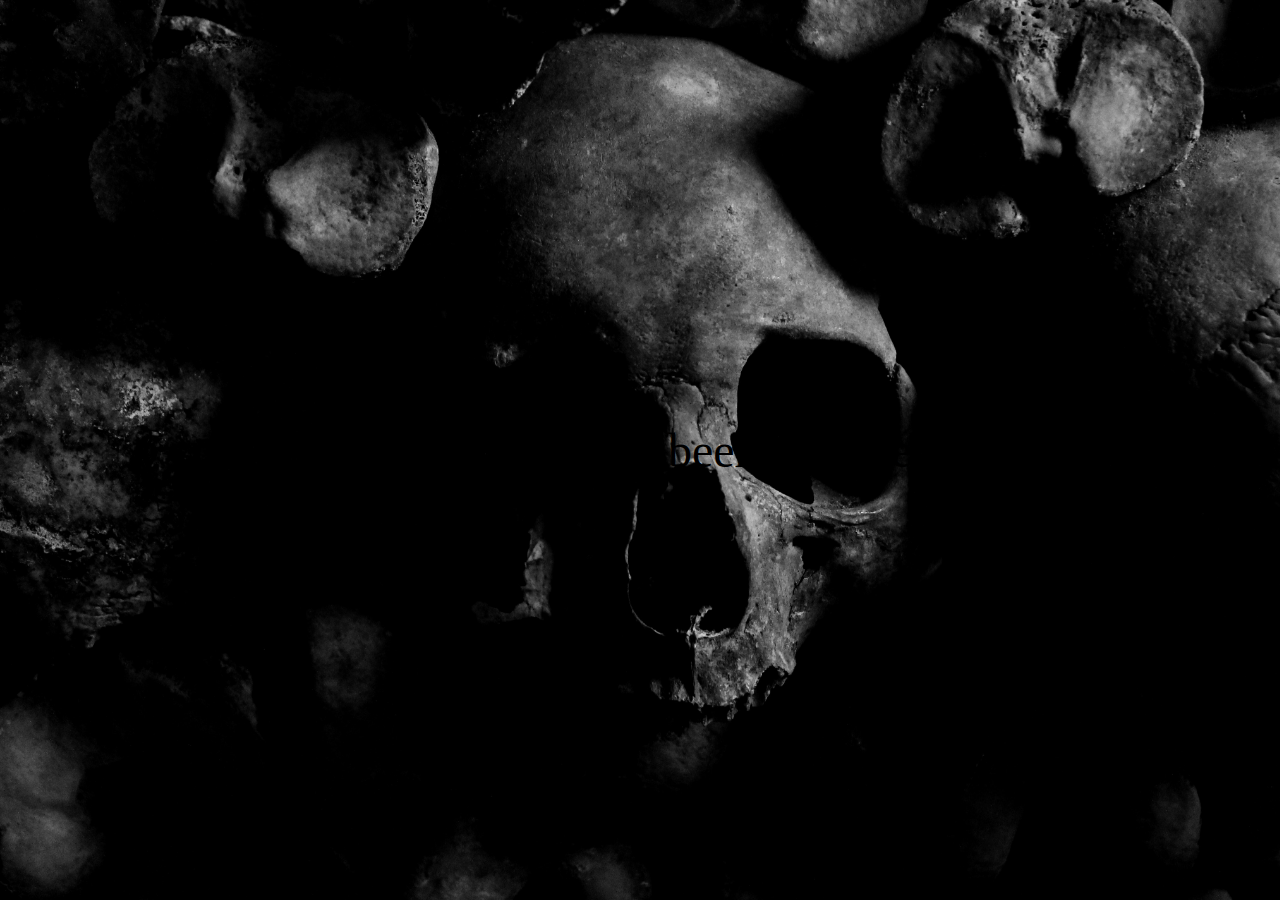
<file: final.html>
<!DOCTYPE html>
<html lang="en">
<head>
    <meta charset="UTF-8">
    <meta name="viewport" content="width=device-width, initial-scale=1.0">
    <title>Centered Title</title>
    <style>
        body {
            display: flex;
            justify-content: center;
            align-items: center;
            min-height: 100vh;
            margin: 0;
        }

        .big-title {
            font-size: 3rem;
            text-align: center;
        }
    </style>
</head>
<body style="background-image: url('final.jpg'); background-size: cover; background-repeat: no-repeat; background-attachment: fixed;">
    <div class="big-title">
        The Exorcism has been completed 
    </div>
</body>
</html>
</file>
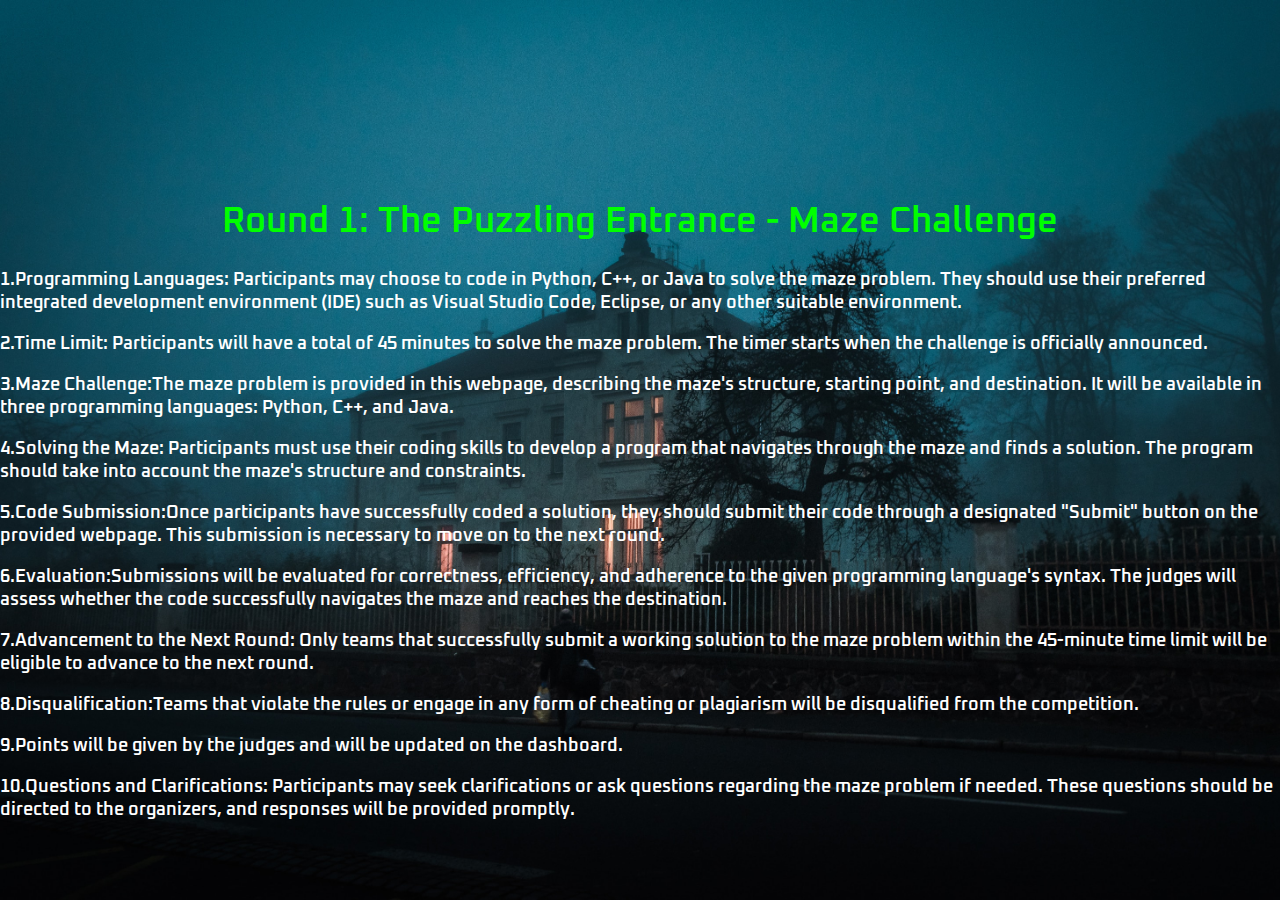
<file: rules.html>
<head>
    <link rel="preconnect" href="https://fonts.googleapis.com">
	<link rel="icon" href="data:image/svg+xml,%3Csvg xmlns='http://www.w3.org/2000/svg' width='64' height='64' viewBox='0 0 24 24' fill='none' stroke='currentColor' stroke-width='2' stroke-linecap='round' stroke-linejoin='round'%3E%3Cpath d='M22.65 14.39L12 22.13 1.35 14.39a.84.84 0 0 1-.3-.94l1.22-3.78 2.44-7.51A.42.42 0 0 1 4.82 2a.43.43 0 0 1 .58 0 .42.42 0 0 1 .11.18l2.44 7.49h8.1l2.44-7.51A.42.42 0 0 1 18.6 2a.43.43 0 0 1 .58 0 .42.42 0 0 1 .11.18l2.44 7.51L23 13.45a.84.84 0 0 1-.35.94z'%3E%3C/path%3E%3C/svg%3E" type="image/svg+xml">
    <link rel="preconnect" href="https://fonts.gstatic.com" crossorigin>
    <link href="https://fonts.googleapis.com/css2?family=Croissant+One&family=Kenia&family=Nanum+Brush+Script&display=swap" rel="stylesheet">
	<link rel="stylesheet" href="Rules.css">
</head>





<body style="background-image: url('1.jpg'); background-size: cover; background-repeat: no-repeat; background-attachment: fixed;">
<main>
<h1>Round 1: The Puzzling Entrance - Maze Challenge</h1>
<p class="round_rules">1.Programming Languages: Participants may choose to code in Python, C++, or Java to solve the maze problem. They should use their preferred integrated development environment (IDE) such as Visual Studio Code, Eclipse, or any other suitable environment.</p>
<p class="round_rules">2.Time Limit: Participants will have a total of 45 minutes to solve the maze problem. The timer starts when the challenge is officially announced.</p>
<p class="round_rules">3.Maze Challenge:The maze problem is provided in this webpage, describing the maze's structure, starting point, and destination. It will be available in three programming languages: Python, C++, and Java.</p>
<p class="round_rules">4.Solving the Maze: Participants must use their coding skills to develop a program that navigates through the maze and finds a solution. The program should take into account the maze's structure and constraints.</p>
<p class="round_rules">5.Code Submission:Once participants have successfully coded a solution, they should submit their code through a designated "Submit" button on the provided webpage. This submission is necessary to move on to the next round.</p>
<p class="round_rules">6.Evaluation:Submissions will be evaluated for correctness, efficiency, and adherence to the given programming language's syntax. The judges will assess whether the code successfully navigates the maze and reaches the destination.</p>
<p class="round_rules">7.Advancement to the Next Round: Only teams that successfully submit a working solution to the maze problem within the 45-minute time limit will be eligible to advance to the next round.</p>
<p class="round_rules">8.Disqualification:Teams that violate the rules or engage in any form of cheating or plagiarism will be disqualified from the competition.</p>
<p class="round_rules">9.Points will be given by the judges and will be updated on the dashboard.</p>
<p class="round_rules">10.Questions and Clarifications: Participants may seek clarifications or ask questions regarding the maze problem if needed. These questions should be directed to the organizers, and responses will be provided promptly.</p>
</main>
</body>
</file>
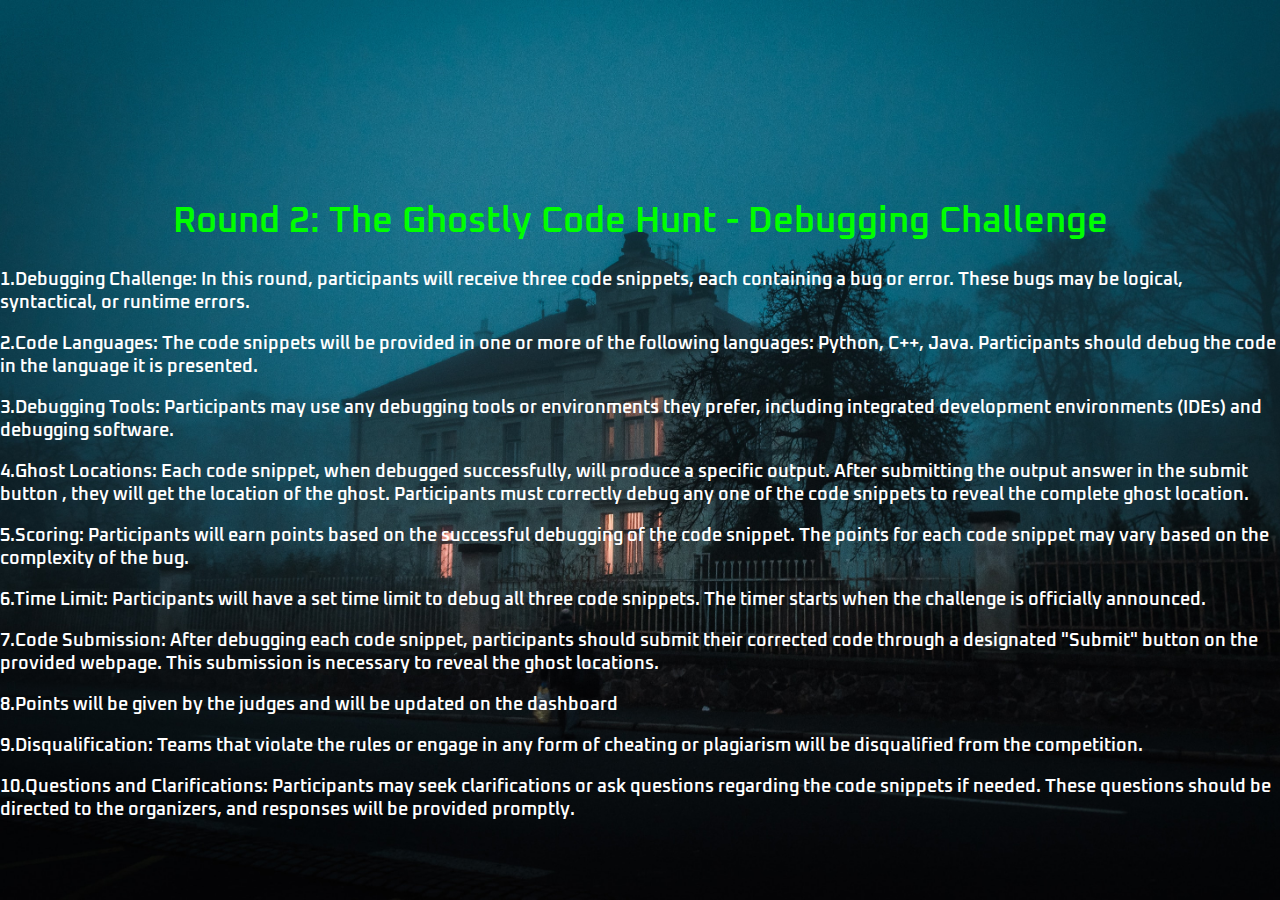
<file: rules_round2.html>
<head>
    <link rel="preconnect" href="https://fonts.googleapis.com">
	<link rel="icon" href="data:image/svg+xml,%3Csvg xmlns='http://www.w3.org/2000/svg' width='64' height='64' viewBox='0 0 24 24' fill='none' stroke='currentColor' stroke-width='2' stroke-linecap='round' stroke-linejoin='round'%3E%3Cpath d='M22.65 14.39L12 22.13 1.35 14.39a.84.84 0 0 1-.3-.94l1.22-3.78 2.44-7.51A.42.42 0 0 1 4.82 2a.43.43 0 0 1 .58 0 .42.42 0 0 1 .11.18l2.44 7.49h8.1l2.44-7.51A.42.42 0 0 1 18.6 2a.43.43 0 0 1 .58 0 .42.42 0 0 1 .11.18l2.44 7.51L23 13.45a.84.84 0 0 1-.35.94z'%3E%3C/path%3E%3C/svg%3E" type="image/svg+xml">
    <link rel="preconnect" href="https://fonts.gstatic.com" crossorigin>
    <link href="https://fonts.googleapis.com/css2?family=Croissant+One&family=Kenia&family=Nanum+Brush+Script&display=swap" rel="stylesheet">
	<link rel="stylesheet" href="Rules.css">
</head>

<body style="background-image: url('1.jpg'); background-size: cover; background-repeat: no-repeat; background-attachment: fixed;">



<h1>Round 2: The Ghostly Code Hunt - Debugging Challenge</h1>
<p class="round_rules">1.Debugging Challenge: In this round, participants will receive three code snippets, each containing a bug or error. These bugs may be logical, syntactical, or runtime errors.</p>
<p class="round_rules">2.Code Languages: The code snippets will be provided in one or more of the following languages: Python, C++, Java. Participants should debug the code in the language it is presented.</p>
<p class="round_rules">3.Debugging Tools: Participants may use any debugging tools or environments they prefer, including integrated development environments (IDEs) and debugging software.</p>
<p class="round_rules">4.Ghost Locations: Each code snippet, when debugged successfully, will produce a specific output. After submitting the output answer in the submit button , they will get the location of the ghost. Participants must correctly debug any one of the code snippets to reveal the complete ghost location.</p>
<p class="round_rules">5.Scoring: Participants will earn points based on the successful debugging of the code snippet. The points for each code snippet may vary based on the complexity of the bug.</p>
<p class="round_rules">6.Time Limit: Participants will have a set time limit to debug all three code snippets. The timer starts when the challenge is officially announced.</p>
<p class="round_rules">7.Code Submission: After debugging each code snippet, participants should submit their corrected code through a designated "Submit" button on the provided webpage. This submission is necessary to reveal the ghost locations.</p>
<p class="round_rules">8.Points will be given by the judges and will be updated on the dashboard</p>
<p class="round_rules">9.Disqualification: Teams that violate the rules or engage in any form of cheating or plagiarism will be disqualified from the competition.</p>
<p class="round_rules">10.Questions and Clarifications: Participants may seek clarifications or ask questions regarding the code snippets if needed. These questions should be directed to the organizers, and responses will be provided promptly.</p>
</body>
</file>
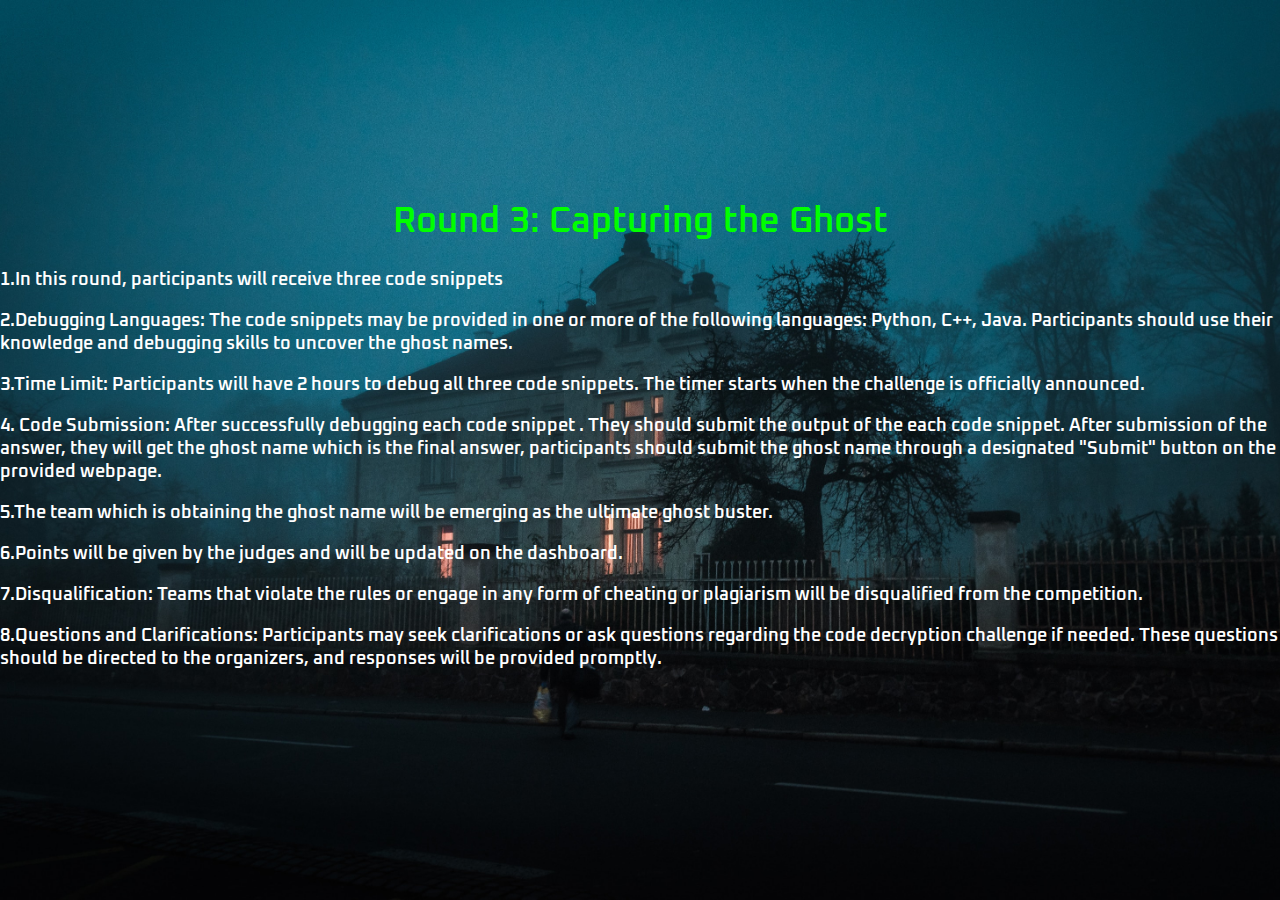
<file: rules_round3.html>
<head>
    <link rel="preconnect" href="https://fonts.googleapis.com">
	<link rel="icon" href="data:image/svg+xml,%3Csvg xmlns='http://www.w3.org/2000/svg' width='64' height='64' viewBox='0 0 24 24' fill='none' stroke='currentColor' stroke-width='2' stroke-linecap='round' stroke-linejoin='round'%3E%3Cpath d='M22.65 14.39L12 22.13 1.35 14.39a.84.84 0 0 1-.3-.94l1.22-3.78 2.44-7.51A.42.42 0 0 1 4.82 2a.43.43 0 0 1 .58 0 .42.42 0 0 1 .11.18l2.44 7.49h8.1l2.44-7.51A.42.42 0 0 1 18.6 2a.43.43 0 0 1 .58 0 .42.42 0 0 1 .11.18l2.44 7.51L23 13.45a.84.84 0 0 1-.35.94z'%3E%3C/path%3E%3C/svg%3E" type="image/svg+xml">
    <link rel="preconnect" href="https://fonts.gstatic.com" crossorigin>
    <link href="https://fonts.googleapis.com/css2?family=Croissant+One&family=Kenia&family=Nanum+Brush+Script&display=swap" rel="stylesheet">
	<link rel="stylesheet" href="Rules.css">
</head>


<body style="background-image: url('1.jpg'); background-size: cover; background-repeat: no-repeat; background-attachment: fixed;">



<h1>Round 3: Capturing the Ghost</h1>
<p class="round_rules">1.In this round, participants will receive three code snippets </p>
<p class="round_rules">2.Debugging Languages: The code snippets may be provided in one or more of the following languages: Python, C++, Java. Participants should use their knowledge and debugging skills to uncover the ghost names.</p>
<p class="round_rules">3.Time Limit: Participants will have 2 hours to debug all three code snippets. The timer starts when the challenge is officially announced.</p>
<p class="round_rules">4.	Code Submission: After successfully debugging each code snippet . They should submit the output of the each code snippet. After submission of the answer, they will get the ghost name which is the final answer, participants should submit the ghost name through a designated "Submit" button on the provided webpage.</p>
<p class="round_rules">5.The team which is obtaining the ghost name will be emerging as the ultimate ghost buster.</p>
<p class="round_rules">6.Points will be given by the judges and will be updated on the dashboard.</p>
<p class="round_rules">7.Disqualification: Teams that violate the rules or engage in any form of cheating or plagiarism will be disqualified from the competition.</p>
<p class="round_rules">8.Questions and Clarifications: Participants may seek clarifications or ask questions regarding the code decryption challenge if needed. These questions should be directed to the organizers, and responses will be provided promptly.</p>
</body>
</file>
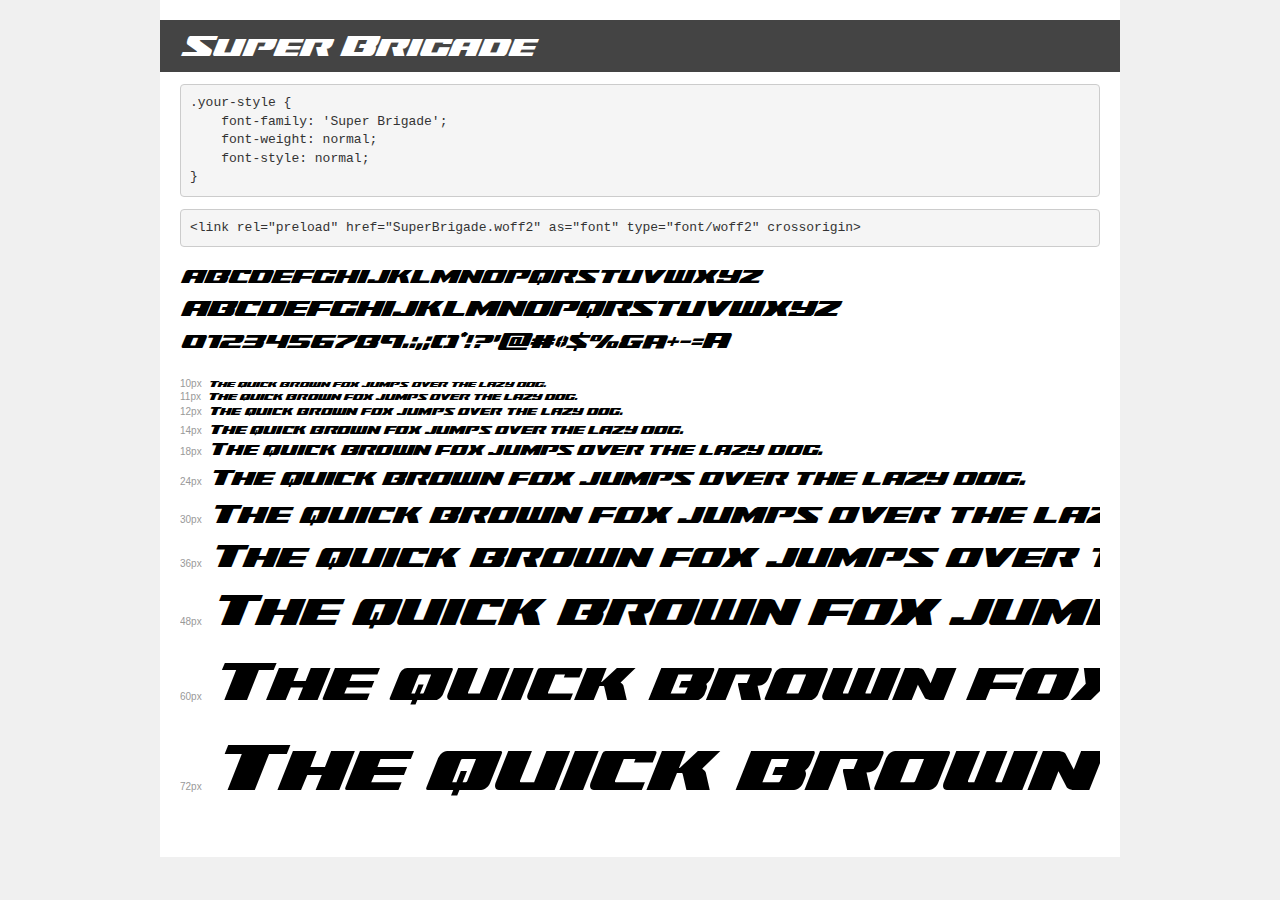
<file: fonts/demo.html>
<!DOCTYPE html>
<html lang="en">
<head>
    <meta charset="utf-8">
    <meta http-equiv="X-UA-Compatible" content="IE=edge">
    <meta name="viewport" content="width=device-width, initial-scale=1">
    <meta name="robots" content="noindex, noarchive">
    <meta name="format-detection" content="telephone=no">
    <title>Transfonter demo</title>
    <link href="stylesheet.css" rel="stylesheet">
    <style>
        /*
        http://meyerweb.com/eric/tools/css/reset/
        v2.0 | 20110126
        License: none (public domain)
        */
        html, body, div, span, applet, object, iframe,
        h1, h2, h3, h4, h5, h6, p, blockquote, pre,
        a, abbr, acronym, address, big, cite, code,
        del, dfn, em, img, ins, kbd, q, s, samp,
        small, strike, strong, sub, sup, tt, var,
        b, u, i, center,
        dl, dt, dd, ol, ul, li,
        fieldset, form, label, legend,
        table, caption, tbody, tfoot, thead, tr, th, td,
        article, aside, canvas, details, embed,
        figure, figcaption, footer, header, hgroup,
        menu, nav, output, ruby, section, summary,
        time, mark, audio, video {
            margin: 0;
            padding: 0;
            border: 0;
            font-size: 100%;
            font: inherit;
            vertical-align: baseline;
        }
        /* HTML5 display-role reset for older browsers */
        article, aside, details, figcaption, figure,
        footer, header, hgroup, menu, nav, section {
            display: block;
        }
        body {
            line-height: 1;
        }
        ol, ul {
            list-style: none;
        }
        blockquote, q {
            quotes: none;
        }
        blockquote:before, blockquote:after,
        q:before, q:after {
            content: '';
            content: none;
        }
        table {
            border-collapse: collapse;
            border-spacing: 0;
        }
        /* demo styles */
        body {
            background: #f0f0f0;
            color: #000;
        }
        .page {
            background: #fff;
            width: 920px;
            margin: 0 auto;
            padding: 20px 20px 0 20px;
            overflow: hidden;
        }
        .font-container {
            overflow-x: auto;
            overflow-y: hidden;
            margin-bottom: 40px;
            line-height: 1.3;
            white-space: nowrap;
            padding-bottom: 5px;
        }
        h1 {
            position: relative;
            background: #444;
            font-size: 32px;
            color: #fff;
            padding: 10px 20px;
            margin: 0 -20px 12px -20px;
        }
        .letters {
            font-size: 25px;
            margin-bottom: 20px;
        }
        .s10:before {
            content: '10px';
        }
        .s11:before {
            content: '11px';
        }
        .s12:before {
            content: '12px';
        }
        .s14:before {
            content: '14px';
        }
        .s18:before {
            content: '18px';
        }
        .s24:before {
            content: '24px';
        }
        .s30:before {
            content: '30px';
        }
        .s36:before {
            content: '36px';
        }
        .s48:before {
            content: '48px';
        }
        .s60:before {
            content: '60px';
        }
        .s72:before {
            content: '72px';
        }
        .s10:before, .s11:before, .s12:before, .s14:before,
        .s18:before, .s24:before, .s30:before, .s36:before,
        .s48:before, .s60:before, .s72:before {
            font-family: Arial, sans-serif;
            font-size: 10px;
            font-weight: normal;
            font-style: normal;
            color: #999;
            padding-right: 6px;
        }
        pre {
            display: block;
            padding: 9px;
            margin: 0 0 12px;
            font-family: Monaco, Menlo, Consolas, "Courier New", monospace;
            font-size: 13px;
            line-height: 1.428571429;
            color: #333;
            font-weight: normal;
            font-style: normal;
            background-color: #f5f5f5;
            border: 1px solid #ccc;
            overflow-x: auto;
            border-radius: 4px;
        }
        /* responsive */
        @media (max-width: 959px) {
            .page {
                width: auto;
                margin: 0;
            }
        }
    </style>
</head>
<body>
<div class="page">
    <div class="demo">
        <h1 style="font-family: 'Super Brigade'; font-weight: normal; font-style: normal;">Super Brigade</h1>
        <pre title="Usage">.your-style {
    font-family: 'Super Brigade';
    font-weight: normal;
    font-style: normal;
}</pre>
        <pre title="Preload (optional)">
&lt;link rel=&quot;preload&quot; href=&quot;SuperBrigade.woff2&quot; as=&quot;font&quot; type=&quot;font/woff2&quot; crossorigin&gt;</pre>
        <div class="font-container" style="font-family: 'Super Brigade'; font-weight: normal; font-style: normal;">
            <p class="letters">
                abcdefghijklmnopqrstuvwxyz<br>
ABCDEFGHIJKLMNOPQRSTUVWXYZ<br>
                0123456789.:,;()*!?'@#&lt;&gt;$%&^+-=~
            </p>
            <p class="s10" style="font-size: 10px;">The quick brown fox jumps over the lazy dog.</p>
            <p class="s11" style="font-size: 11px;">The quick brown fox jumps over the lazy dog.</p>
            <p class="s12" style="font-size: 12px;">The quick brown fox jumps over the lazy dog.</p>
            <p class="s14" style="font-size: 14px;">The quick brown fox jumps over the lazy dog.</p>
            <p class="s18" style="font-size: 18px;">The quick brown fox jumps over the lazy dog.</p>
            <p class="s24" style="font-size: 24px;">The quick brown fox jumps over the lazy dog.</p>
            <p class="s30" style="font-size: 30px;">The quick brown fox jumps over the lazy dog.</p>
            <p class="s36" style="font-size: 36px;">The quick brown fox jumps over the lazy dog.</p>
            <p class="s48" style="font-size: 48px;">The quick brown fox jumps over the lazy dog.</p>
            <p class="s60" style="font-size: 60px;">The quick brown fox jumps over the lazy dog.</p>
            <p class="s72" style="font-size: 72px;">The quick brown fox jumps over the lazy dog.</p>
        </div>
    </div>

</div>
</body>
</html>
</file>
<file: Rules.css>
/* styles.css */

/* Set the body background color to black */
body {
    background-color: #000;
    color: #fff; /* Set text color to white for visibility */
    font-family: Arial, sans-serif;
    margin: 0; /* Remove default margin to fit background color */
    padding: 0; /* Remove default padding to fit background color */
	background-image: url('rules.jpg'); /* Replace 'your-image.jpg' with the actual filename of your image */
    background-size: cover;
    background-repeat: no-repeat;
    background-attachment: fixed;
}

/* styles.css */

@font-face {
    font-family: 'Super Brigade';
    src: url('fonts/Oxanium-SemiBold.woff2') format('woff2'),
         url('fonts/Oxanium-SemiBold.woff') format('woff');
    font-weight: normal;
    font-style: normal;
}

h1, h2 {
    font-family: 'Super Brigade', sans-serif;
	margin-top: 200px;
	text-align : center;
	color:#00FF00;
    animation: fadeIn 2s ease-in-out;
}

@keyframes fadeIn {
    0% {
        opacity: 0;
    }
    100% {
        opacity: 1;
    }
}

/* Style your content as needed */
.container {
    width: 80%;
    max-width: 1200px;
    margin: 0 auto;
    padding: 20px;
    text-align: center;
}

/* styles.css */

body1 {
    background-color: #000;
    color: #fff;
    font-family: Arial, sans-serif;
    margin: 0;
    padding: 0;
}

.container1 {
    width: 80%;
    max-width: 400px; /* Adjust the maximum width as needed */
    margin: 0 auto;
    padding: 20px;
    text-align: center;
}

.black-text-box {
    background-color: #000; /* Black background */
    color: #fff; /* White text color */
    border: 2px solid #fff; /* Remove border */
    padding: 10px; /* Adjust padding as needed */
    width: 100%; /* Full width within the container */
    box-sizing: border-box; /* Include padding and border in width */
}


h1 {
    font-size: 36px;
	
	
}

p {
    font-size: 18px;
}

.button-33 {
  background-color: #c2fbd7;
  border-radius: 100px;
  box-shadow: rgba(44, 187, 99, .2) 0 -25px 18px -14px inset,rgba(44, 187, 99, .15) 0 1px 2px,rgba(44, 187, 99, .15) 0 2px 4px,rgba(44, 187, 99, .15) 0 4px 8px,rgba(44, 187, 99, .15) 0 8px 16px,rgba(44, 187, 99, .15) 0 16px 32px;
  color: green;
  cursor: pointer;
  display: inline-block;
  font-family: Arial, sans-serif;
  padding: 7px 20px;
  text-align: center;
  text-decoration: none;
  transition: all 250ms;
  border: 0;
  font-size: 16px;
  user-select: none;
  -webkit-user-select: none;
  touch-action: manipulation;
}

.button-33:hover {
  box-shadow: rgba(44,187,99,.35) 0 -25px 18px -14px inset,rgba(44,187,99,.25) 0 1px 2px,rgba(44,187,99,.25) 0 2px 4px,rgba(44,187,99,.25) 0 4px 8px,rgba(44,187,99,.25) 0 8px 16px,rgba(44,187,99,.25) 0 16px 32px;
  transform: scale(1.05) rotate(-1deg);
}


#typing-heading {
    overflow: hidden; /* Hide overflowing text */
    white-space: nowrap; /* Prevent text from wrapping */
    font-size: 24px; /* Adjust font size as needed */
}

/* Add an animation class to apply the typing effect */
.typing-animation {
    animation: typing 2s steps(20) forwards; /* Apply the typing animation and keep the final state */
}

/* Keyframes animation for typing effect */
@keyframes typing {
    from {
        width: 0;
    }
    to {
        width: 100%;
    }
}

body1{
display:flex;
  justify-content:center;
  align-items:center;
  background:black;
  color:white;
  height:100vh;
  overflow:hidden;
  line-height:1.5;
  font-size:1.2rem;
}

.round_rules{
	font-family: 'Super Brigade', sans-serif;
	
	text-align : left;
	color:#ffffff;
    animation: fadeIn 2s ease-in-out;
}
</file>
<file: fonts/stylesheet.css>
@font-face {
    font-family: 'Super Brigade';
    src: url('SuperBrigade.woff2') format('woff2'),
        url('SuperBrigade.woff') format('woff');
    font-weight: normal;
    font-style: normal;
    font-display: swap;
}
</file>
